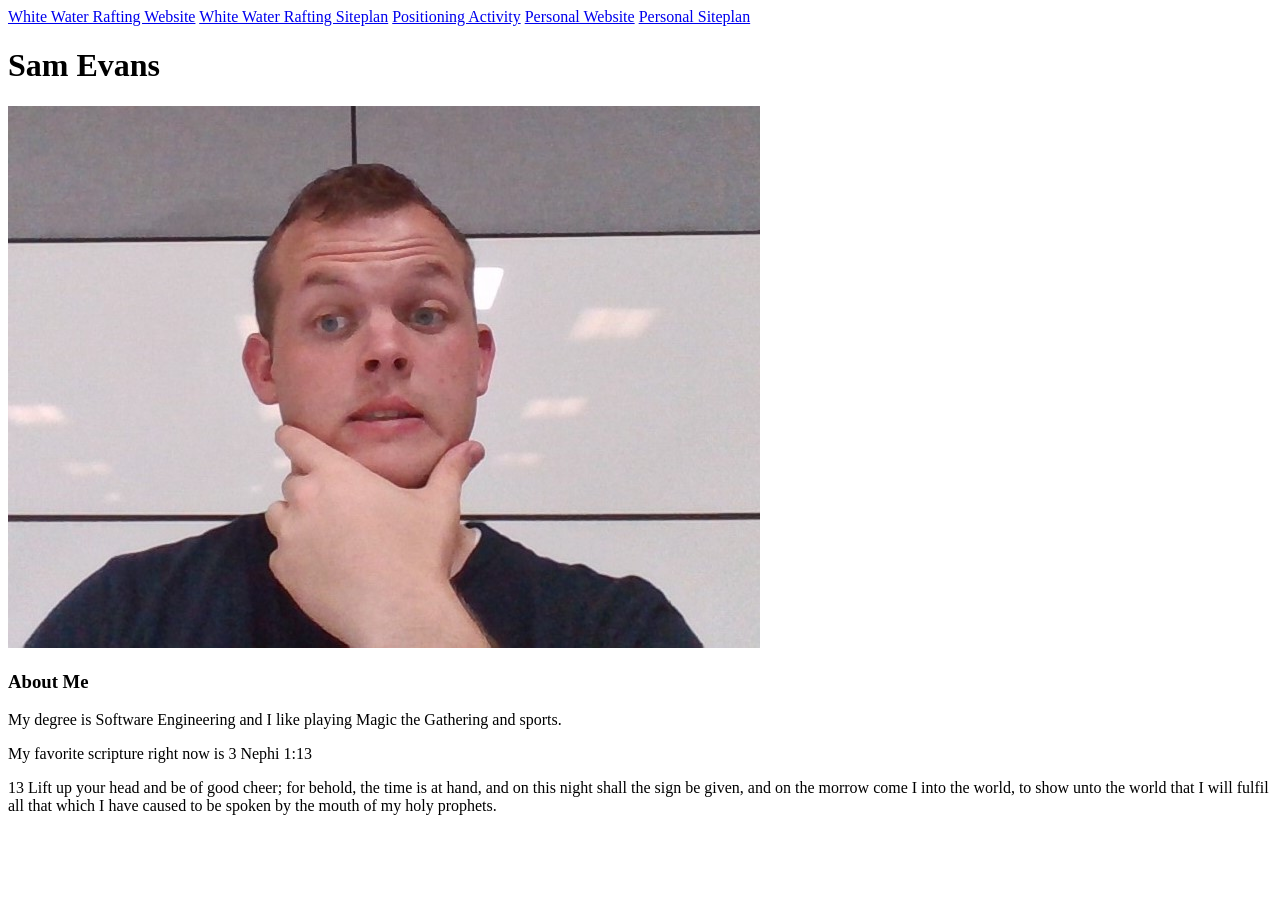
<file: index.html>
<!DOCTYPE html>
<html lang="en">
<head>
    <meta charset="UTF-8">
    <meta name="viewport" content="width=device-width, initial-scale=1.0">
    <title>WDD130 | Home</title>
</head>
<body>
    <nav>
        <a href="wwr/index.html">White Water Rafting Website</a>
        <a href="https://seuss-md.github.io/wdd130/wwr/site-plan-rafting.html">White Water Rafting Siteplan</a>
        <a href="https://seuss-md.github.io/wdd130/positioning.html">Positioning Activity</a>
        <a href="#">Personal Website</a>
        <a href="#">Personal Siteplan</a>
    </nav>
    <h1>Sam Evans</h1>
    <img src="https://seuss-md.github.io/wdd130/images/sam.jpg" alt="Image of Sam Evans in class.">
    <h3>About Me</h3>
    <p>My degree is Software Engineering and I like playing Magic the Gathering and sports.</p>
    <p>My favorite scripture right now is 3 Nephi 1:13</p>
    <p>13 Lift up your head and be of good cheer; for behold, the time is at hand, and on this night shall the sign be given, and on the morrow come I into the world, to show unto the world that I will fulfil all that which I have caused to be spoken by the mouth of my holy prophets.</p>
</body>
</html>
</file>
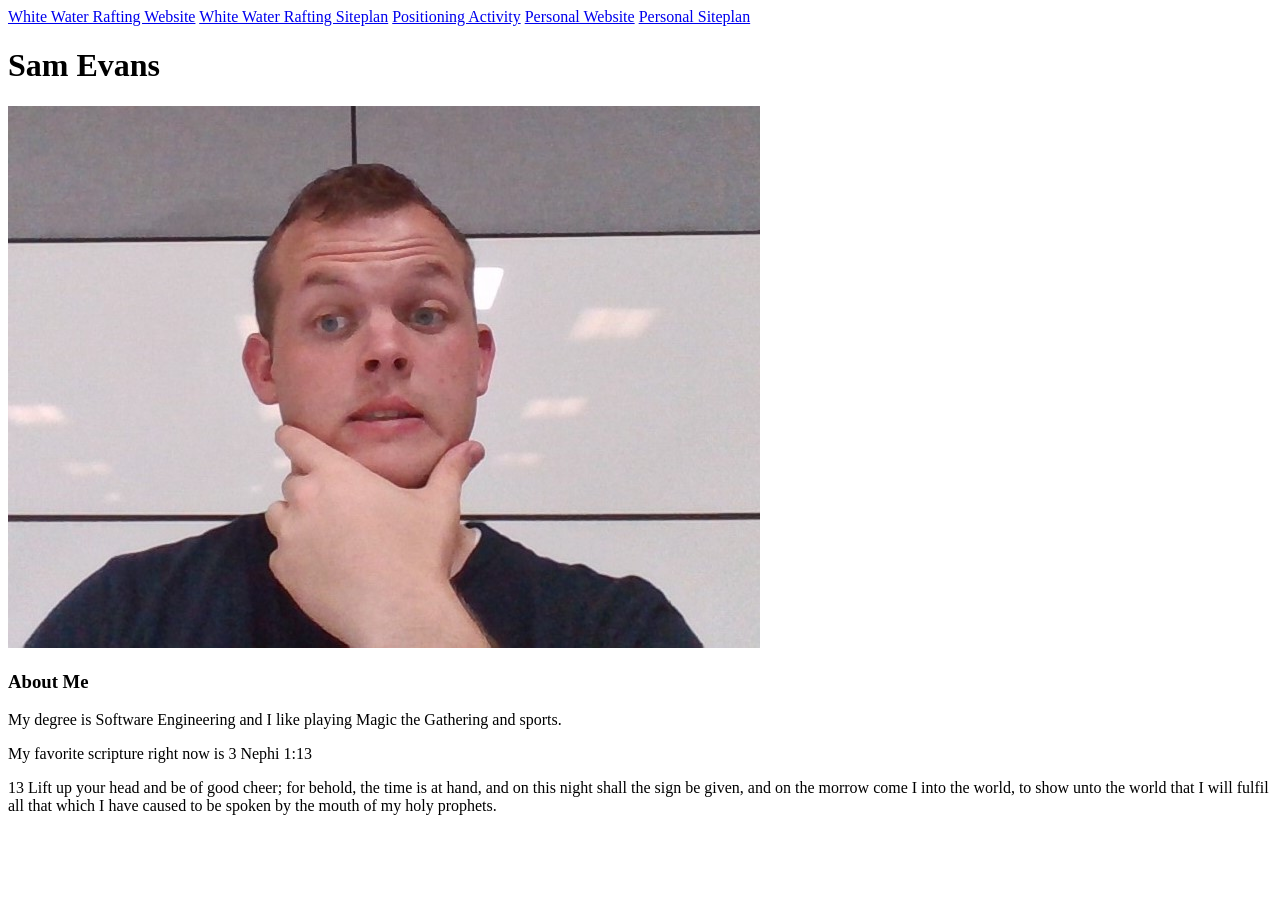
<file: HW/index.html>
<!DOCTYPE html>
<html lang="en">
<head>
    <meta charset="UTF-8">
    <meta name="viewport" content="width=device-width, initial-scale=1.0">
    <title>WDD130 | Home</title>
</head>
<body>
    <nav>
        <a href="/wwr/index.html">White Water Rafting Website</a>
        <a href="/wwr/site-plan-rafting.html">White Water Rafting Siteplan</a>
        <a href="/positioning.html">Positioning Activity</a>
        <a href="#">Personal Website</a>
        <a href="#">Personal Siteplan</a>
    </nav>
    <h1>Sam Evans</h1>
    <img src="/images/sam.jpg" alt="Image of Sam Evans in class.">
    <h3>About Me</h3>
    <p>My degree is Software Engineering and I like playing Magic the Gathering and sports.</p>
    <p>My favorite scripture right now is 3 Nephi 1:13</p>
    <p>13 Lift up your head and be of good cheer; for behold, the time is at hand, and on this night shall the sign be given, and on the morrow come I into the world, to show unto the world that I will fulfil all that which I have caused to be spoken by the mouth of my holy prophets.</p>
</body>
</html>
</file>
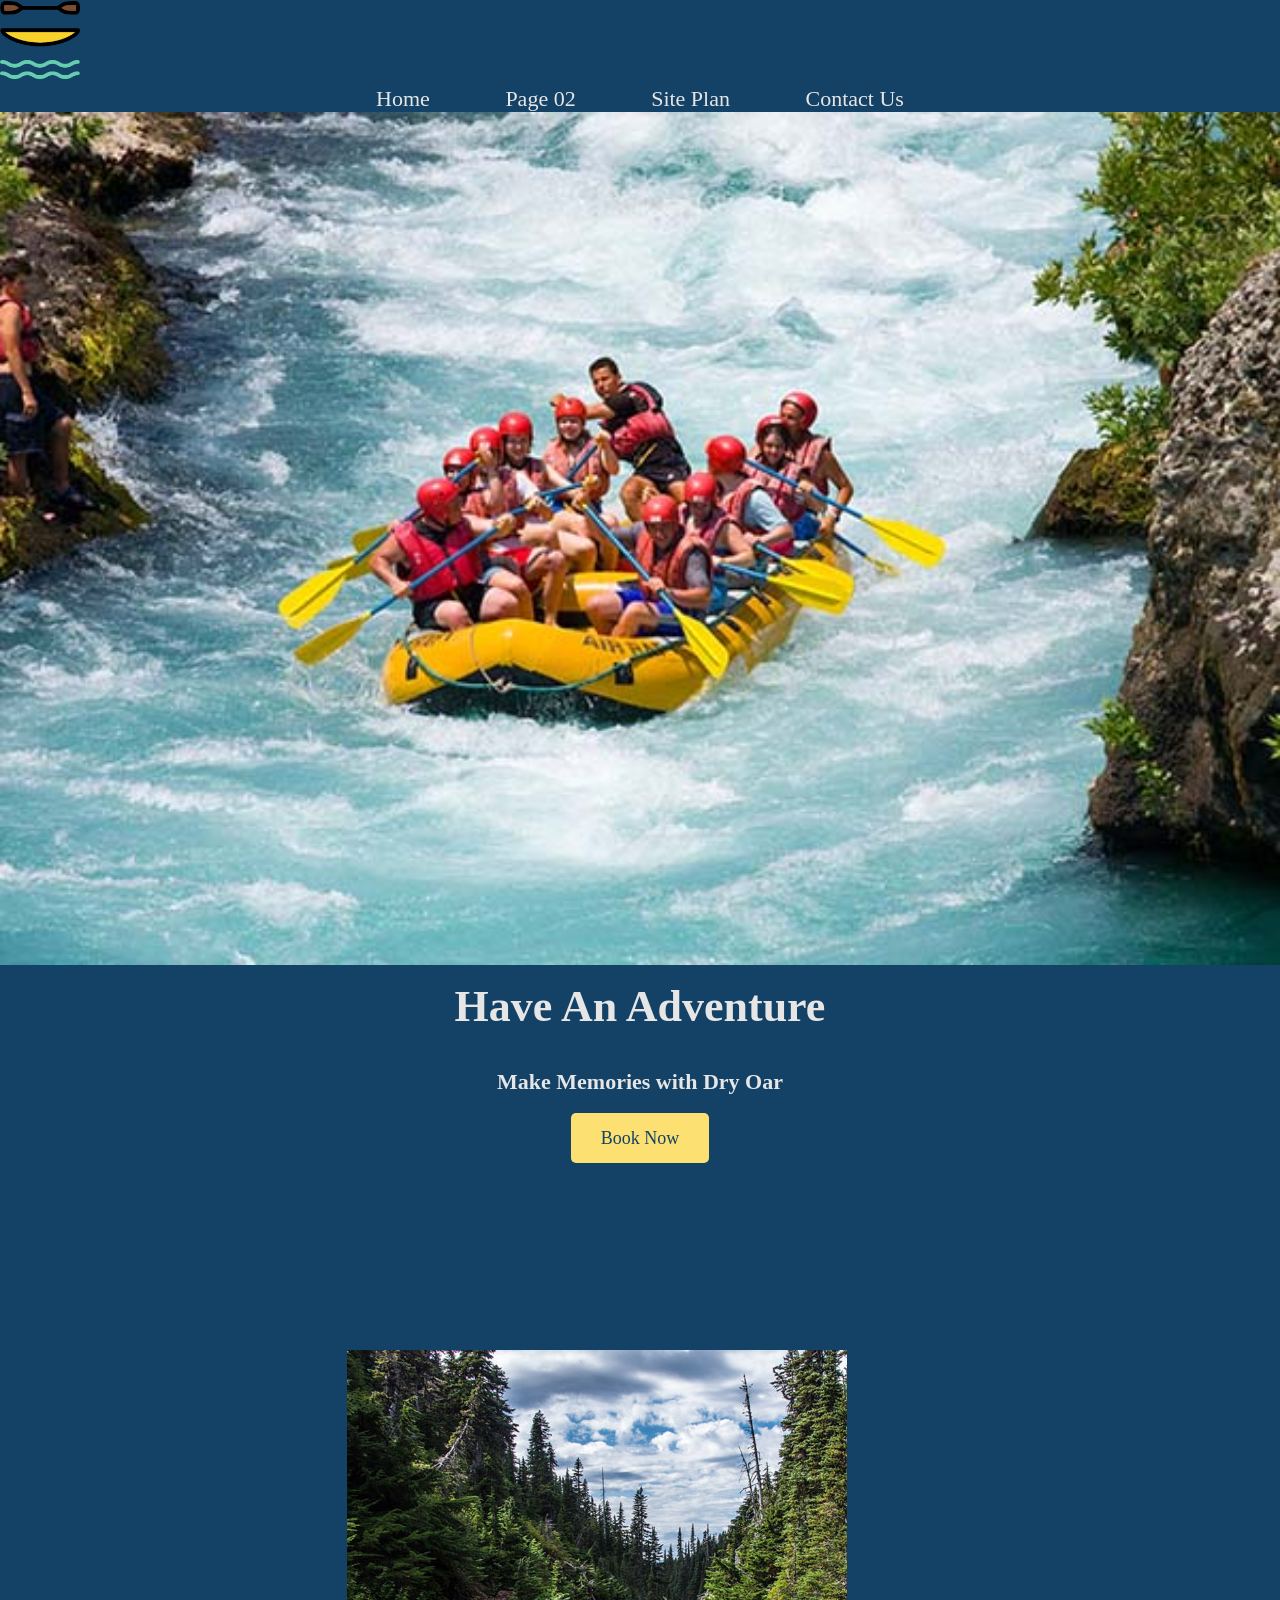
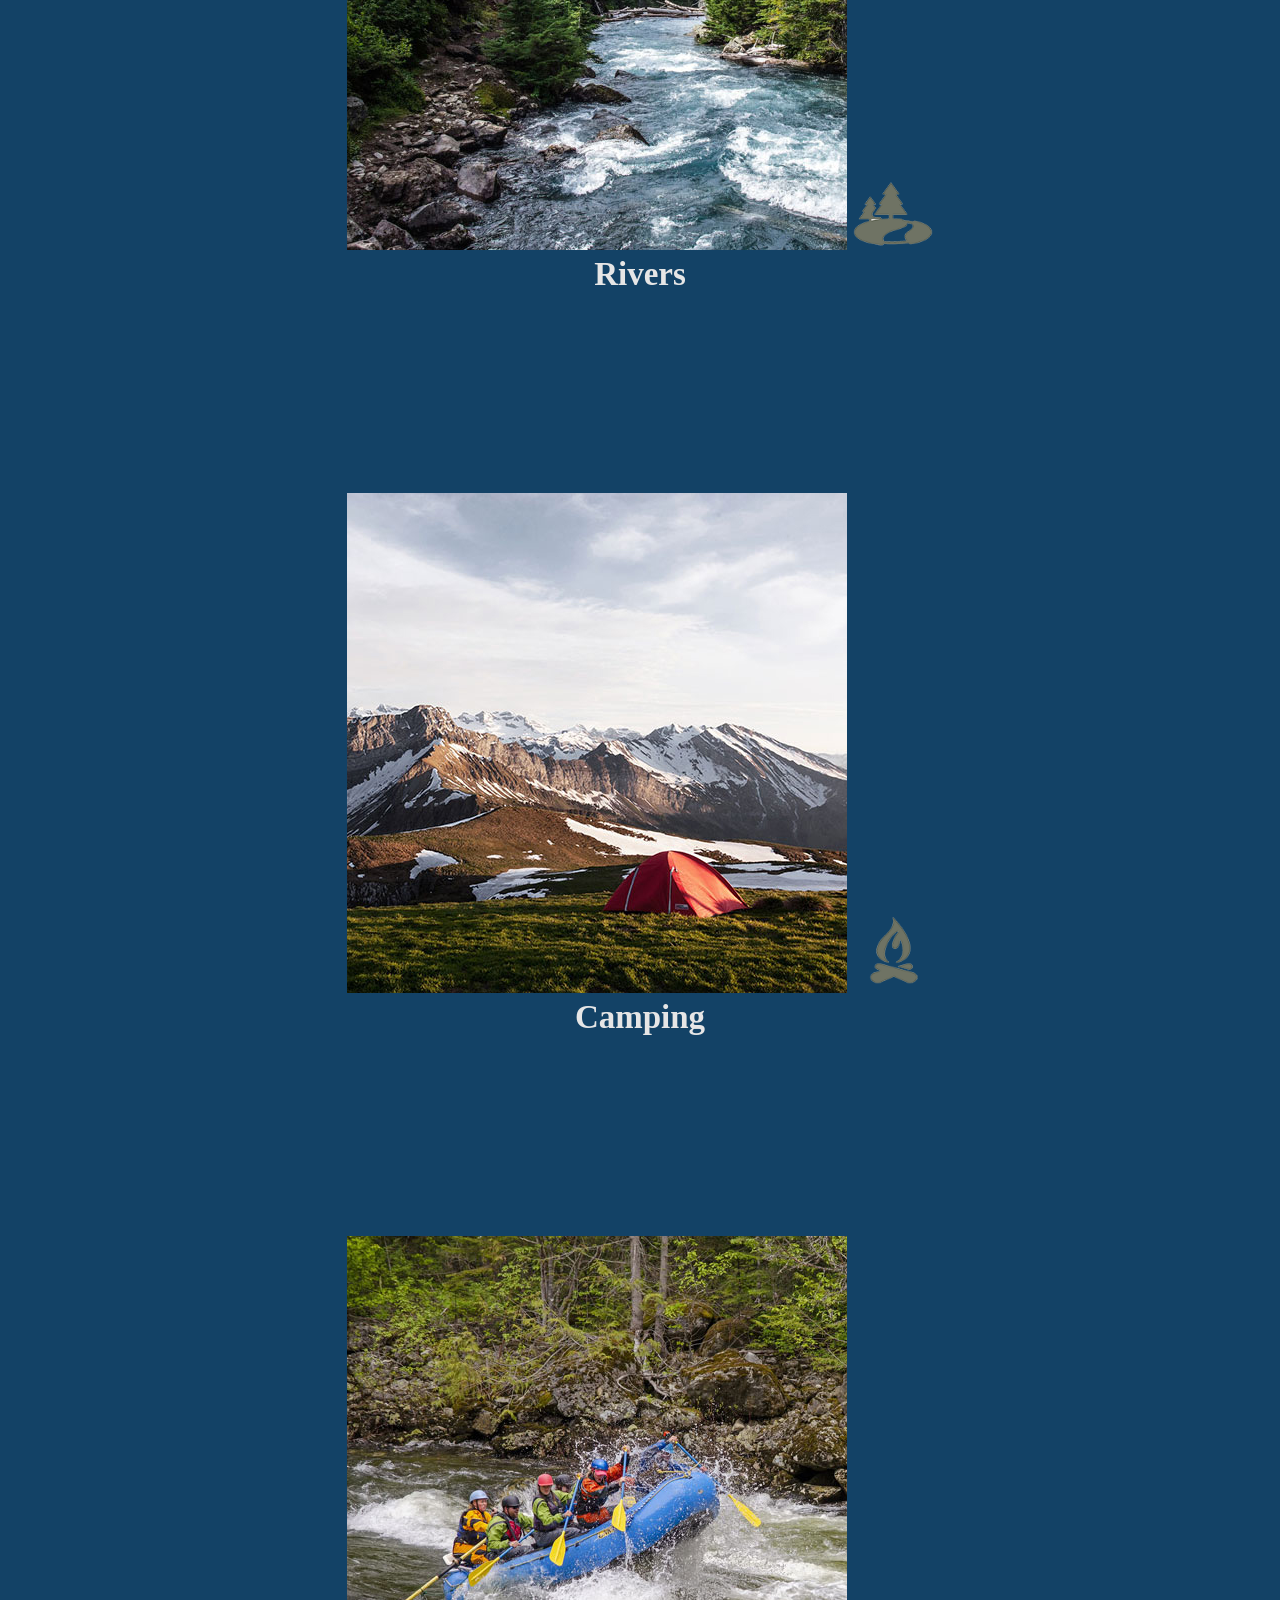
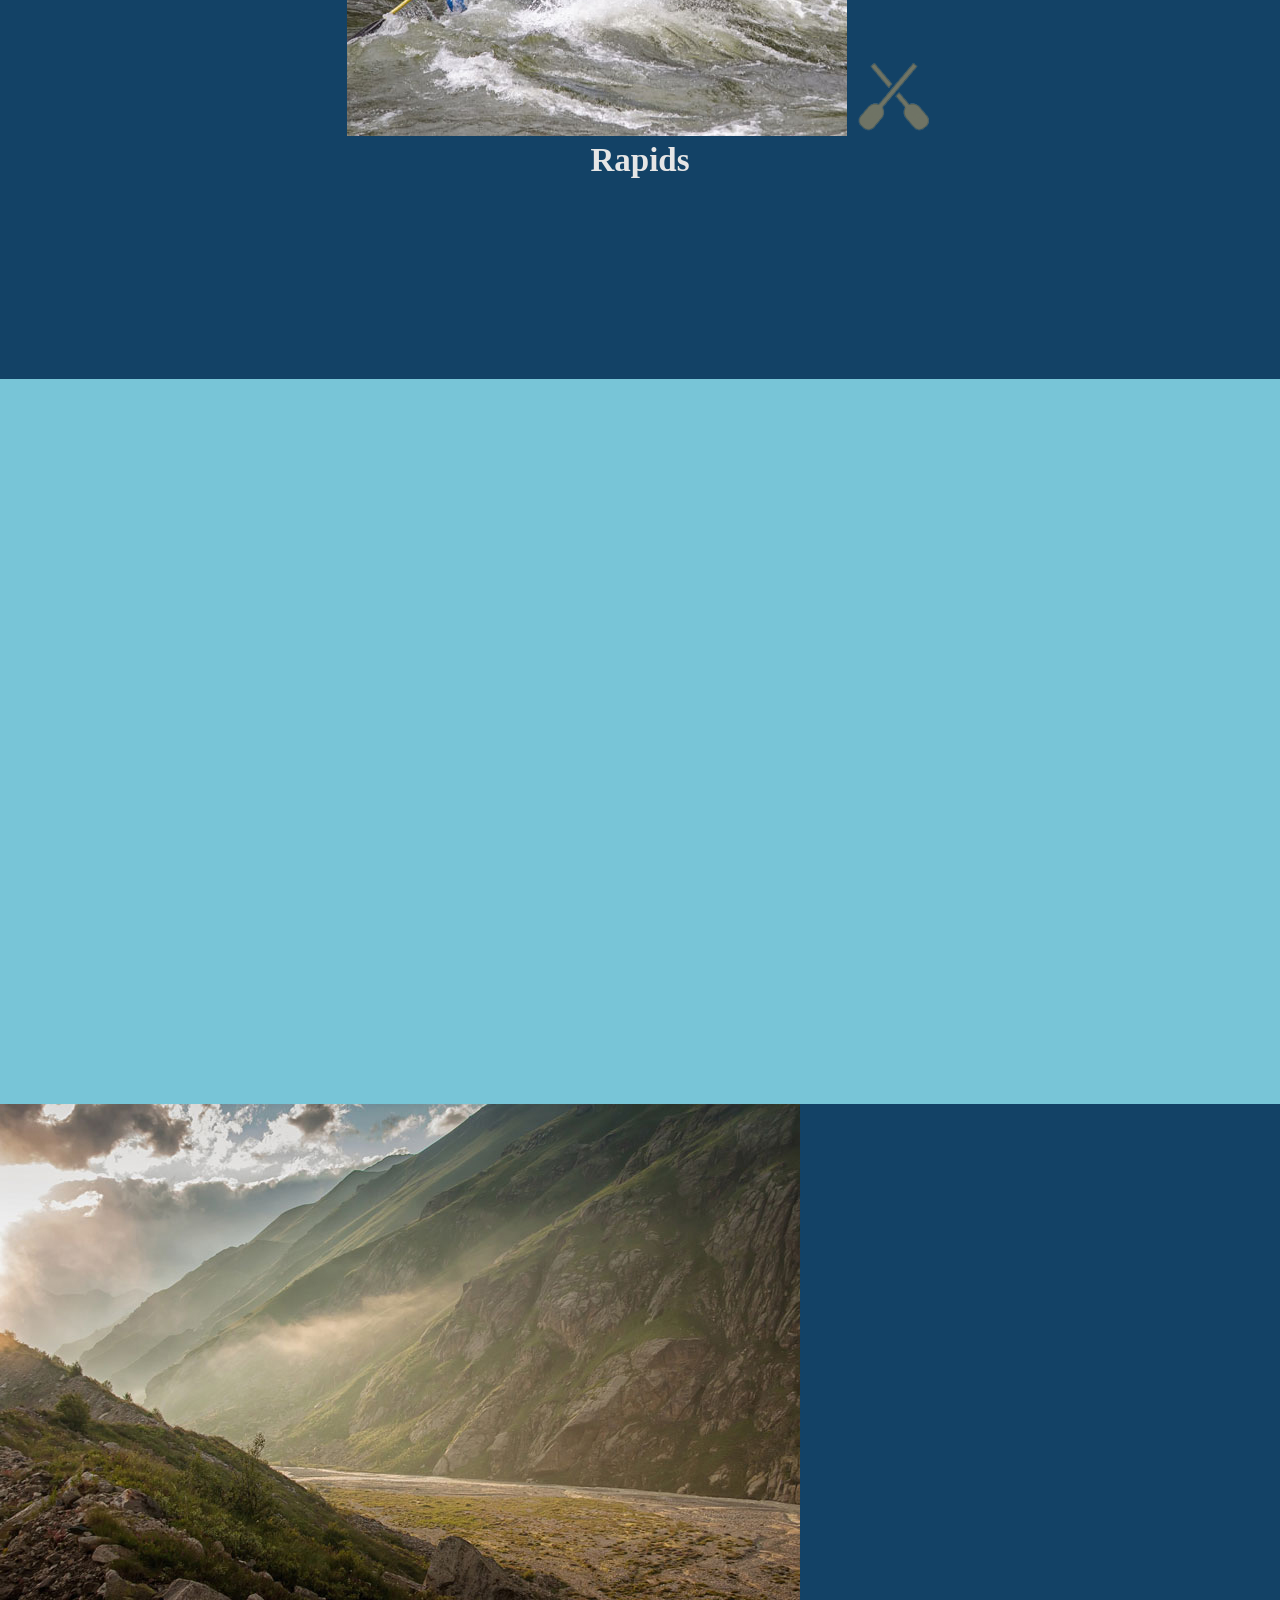
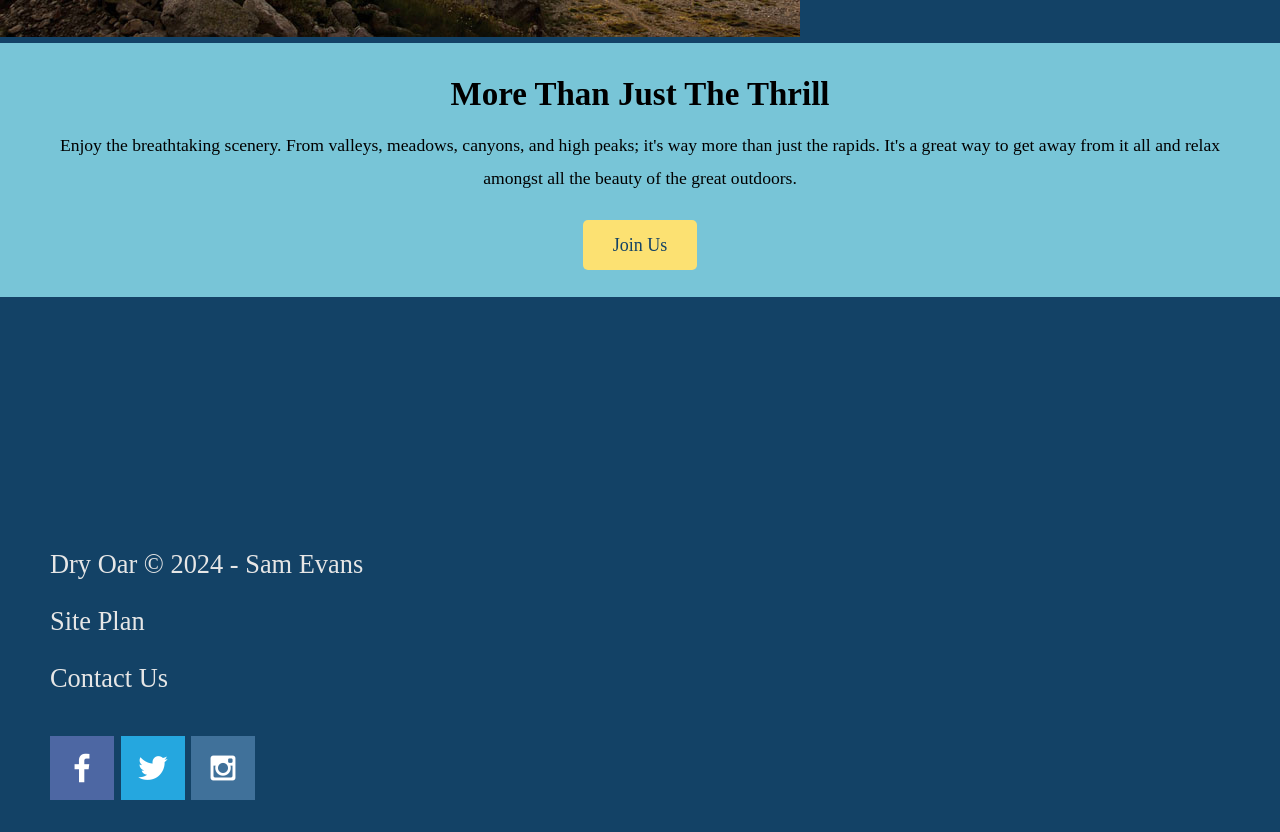
<file: wwr/index.html>
<!DOCTYPE html>
<html lang="en">
<head>
    <meta charset="UTF-8">
    <meta name="viewport" content="width=device-width, initial-scale=1.0">
    <link rel="stylesheet" href="styles/style.css">
    <title>Dry Oar Boating</title>
</head>
<body>
    <div id="content">

        <header>
            <a href="index.html" id="logo_link">
                <img class="logo" src="images/logo.png" alt="Dry Oar Logo" >
            </a>
            
            <nav>
                <a href="index.html">Home</a>
                <a href="#">Page 02</a>
                <a href="site-plan-rafting.html">Site Plan</a>
                <a href="contactus.html">Contact Us</a>
            </nav>
        </header>
        <div id="hero">
            <div id="hero-box">
                <img id="hero-img" src="images/hero.jpg" alt="People enjoying rafting">
            </div>
            <section id="hero-msg">
                <h1 class="home-title">Have An Adventure</h1>
                <h4>Make Memories with Dry Oar</h4>
                <div class="button-box">
                    <a class="book" href="contactus.html">Book Now</a>
                </div>
            </section>
        </div>
        <main class="home-grid">
            <section class="rivers-card">
                <img class="card-img" src="images/rivers.jpg" alt="river in forest">
                <img class="icon" src="images/river_icon.png" alt="river icon">
                <h2>Rivers</h2>
            </section>
            <section class="camping-card">
                <img class="card-img" src="images/camping.jpg" alt="tent in mountains">
                <img class="icon" src="images/fire_icon.png" alt="fire icon">
                <h2>Camping</h2>
            </section>
            <section class="rapids-card">
                <img class="card-img" src="images/rapids.jpg" alt="rafting boat">
                <img class="icon" src="images/oars.png" alt="oars icon">
                <h2>Rapids</h2>
            </section>
            <div id="background"></div>
            <img class="mountains" src="images/mountains.jpg" alt="Misty mountains">
            <section class="msg">
                <h2>More Than Just The Thrill</h2>
                <p>Enjoy the breathtaking scenery. From valleys, meadows, canyons, and high peaks; it's way more than just the rapids. It's a great way to get away from it all and relax amongst all the beauty of the great outdoors. </p>
                <a class='join' href="rivers.html">Join Us</a>
            </section>
        </main>
        <footer>
            <p>Dry Oar &copy; 2024 - Sam Evans</p>
            <p><a href="site-plan-rafting.html">Site Plan</a></p>
            <p><a href="contactus.html">Contact Us</a></p>
            <div class="social">
                <a href="https://facebook.com" target = "_blank">
                    <img src="images/facebook.png" alt="fb icon">
                </a>
                <a href="https://twitter.com" target = "_blank">
                    <img src="images/twitter.png" alt="twitter icon">
                </a>
                <a href="https://instagram.com" target = "_blank">
                    <img src="images/instagram.png" alt="instagram icon">
                </a>
            </div>
        </footer>
    </div>
</body>
</html>
</file>
<file: wwr/styles/style.css>
@import url('https://fonts.googleapis.com/css2?family=Montserrat:ital,wght@0,100..900;1,100..900&display=swap');

:root {
    /*font*/
    --paragraph-font: 'Montserrat',sans-serif, Helvetica, 
}

#background{
    background-color: #78C5D7;
}
#background {
    height: 725px;
}

#content {
    max-width: 1600px;
    margin: 0 auto;
}

#hero-msg h1,
#hero-msg h4 {
    text-align: center;
}
#hero-img {
    width: 100%;
}
#logo_link {
    padding-top: 5px;
}

nav a {
    text-align: center;
    color: #E6E6E6;
    text-decoration: none;
    padding: 35px;
}
nav {
    text-align: center;
}
h2 {
    color: #E6E6E6;
    margin: 0;
}

h4 {
    color: #E6E6E6;
}


main section {
    text-align: center;
}

body {
    background-color: #134266; 
    font-family: var(--paragraph-font);
    font-size: 22px;
    margin: 0;
    padding: 0;
}
header {
    background-color:#134266;
}
nav a:hover {
    background-color: #78C5D7;
    color: #134266;
}
footer{
    background-color: #134266;
    color: #E6E6E6;
    font-size: 1.2em;
    padding: 25px 50px;
    margin-top: 200px;
}
footer .social img {
    padding-top: 15px;
}
footer a{
    color: #E6E6E6;
    text-decoration: none;
}
footer a:hover{
    color: #E6E6E6;
}
footer p a:hover{
    text-decoration: underline;
}
main section img {
    box-sizing: border-box;
}
.rivers-card, .camping-card, .rapids-card {
    margin: 200px 0;
}
.card-img {
    border: 10px;
}

.book, .join{
    background-color: #FCE172;
    color: #134266;
    text-decoration: none;
    font-size: 18px;
    padding: 15px 30px;
    margin-top: 50px;
    border-radius: 5px;
}
.book:hover, .join:hover{
    background-color: #78C5D7;
    color: #134266;
}
.msg{
    background-color: #78C5D7;
    line-height: 1.5em;
    padding: 35px;
}
.msg h2 {
    color: black;
}
.msg p{
    color: black;
    font-size: 0.8em;
    padding-bottom: 15px;
}

.home-title{
    color: #E6E6E6;
    font-size: 2em;
    margin-top: 10px;
}
.button-box {
    text-align: center;
}
.logo{
    width: 80px;
}
.icon{
    width: 80px;
    padding-top: 10px;
}
</file>
